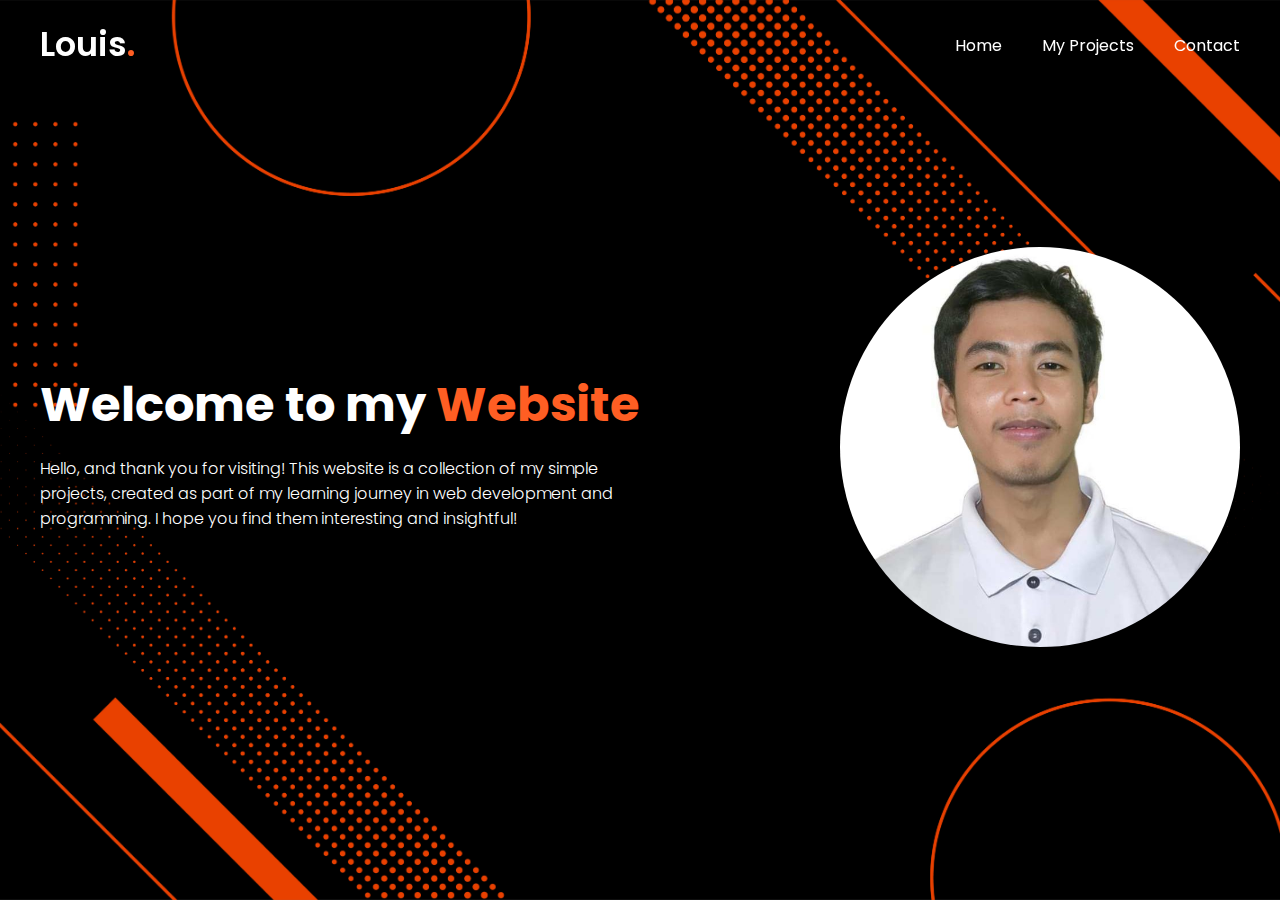
<file: index.html>
<!DOCTYPE html>
<html lang="en">

<head>
   <meta charset="UTF-8">
   <meta name="viewport" content="width=device-width, initial-scale=1.0">
   <title>My Portfolio</title>
   <link rel="stylesheet" href="./css_styles/styles.css">
   <link rel="stylesheet"
      href="https://fonts.googleapis.com/css2?family=Material+Symbols+Outlined:opsz,wght,FILL,GRAD@24,400,0,0">
</head>

<body>
   <header>
      <nav class="navbar">
         <a href="#" class="logo">Louis<span>.</span></a>
         <ul class="menu-links">
            <span id="close-menu-button" class="material-symbols-outlined">close</span>
            <li><a href="#">Home</a></li>
            <li><a href="projects_html/my_projects.html">My Projects</a></li>
            <li><a href="projects_html/contact_form.html">Contact</a></li>
         </ul>
         <span id="menu-button" class="material-symbols-outlined">menu</span>
      </nav>
   </header>

   <section class="hero-section">
      <div class="content">
         <h1>Welcome to my <span>Website</span></h1>
         <p>Hello, and thank you for visiting! This website is a collection of my simple projects, created as part of my
            learning journey in web development and programming. I hope you find them interesting and insightful!
         </p>
      </div>

      <div class="image-content">
         <img src="./images/my_picture.jpg" alt="Picture of myself." class="image">
      </div>
   </section>

   <script>
      const header = document.querySelector("header");
      const menuButton = document.querySelector("#menu-button");
      const closeMenuButton = document.querySelector("#close-menu-button");

      menuButton.addEventListener("click", () => {
         header.classList.toggle("show-mobile-menu")
      });

      closeMenuButton.addEventListener("click", () => {
         menuButton.click();
      });
   </script>
</body>

</html>
</file>
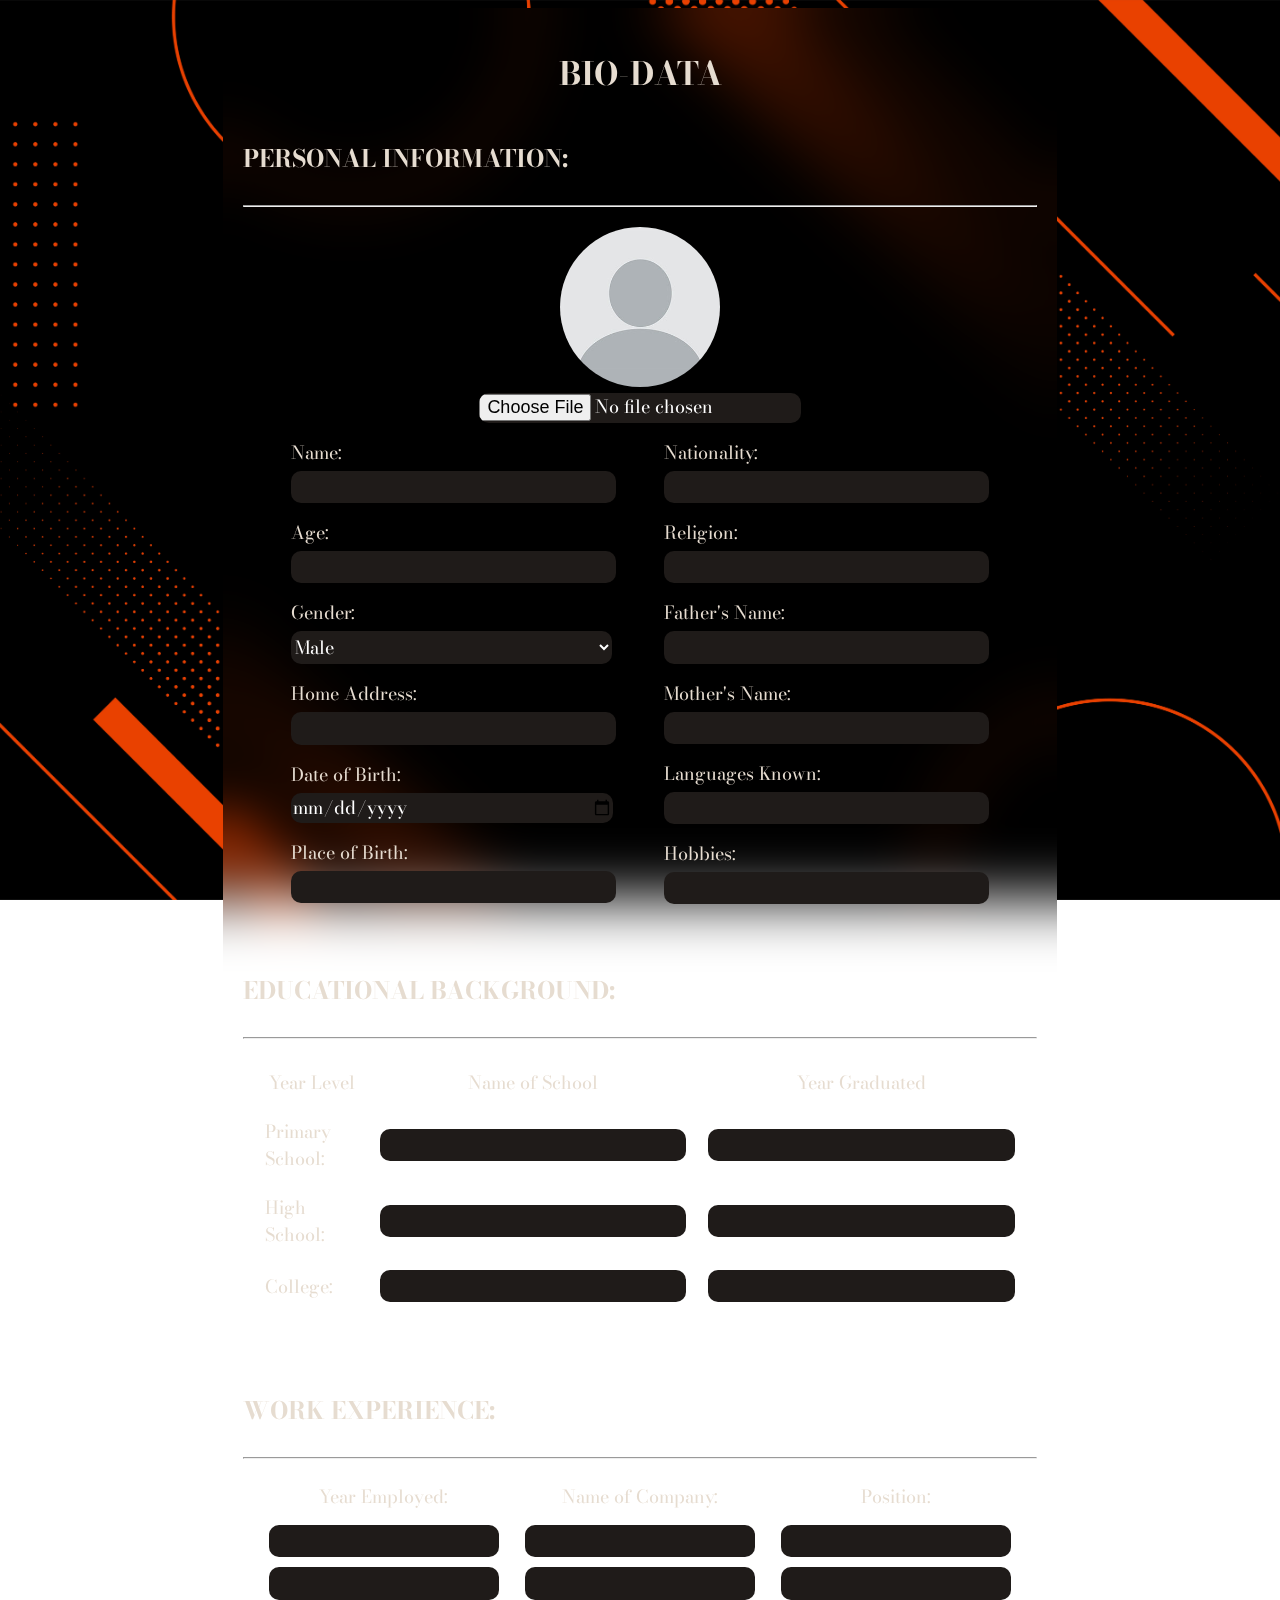
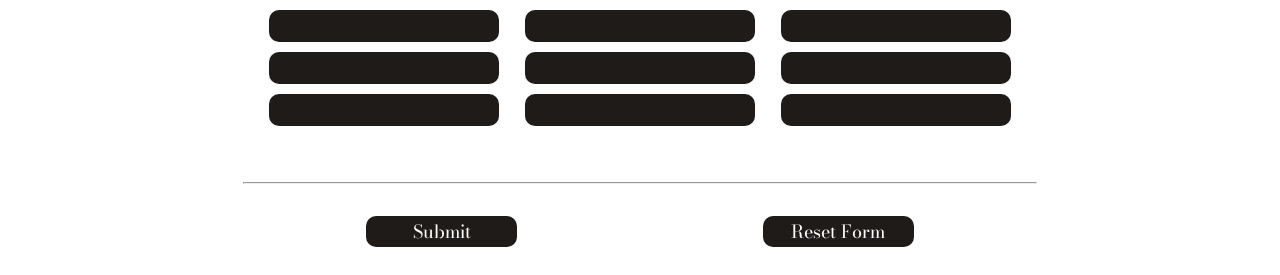
<file: projects_html/biodata.html>
<!DOCTYPE html>
<html lang="en">

<head>
   <meta charset="UTF-8">
   <meta name="viewport" content="width=device-width, initial-scale=1.0">
   <title>Simple Biodata</title>
   <link rel="stylesheet" href="../css_styles/biodatastyle.css">
   <link
      href="https://fonts.googleapis.com/css2?family=Bodoni+Moda:ital,opsz,wght@0,6..96,400..900;1,6..96,400..900&display=swap"
      rel="stylesheet">
</head>

<body>
   <div class="global-container">
      <h1 align="center">BIO-DATA</h1>

      <form>
         <!--Block for Personal Information-->
         <div class="container-1">
            <h2>PERSONAL INFORMATION:</h2>
            <hr>

            <div class="photo-submit">
               <label for="user-img"><img src="../images/default-profile-pic.jpg" alt="Dreamybull" id="current-profile"></label>
               <input type="file" name="user-img" id="user-img">
            </div>

            <div class="form-container-1">
               <div class="sub-container-1">
                  <label for="name">Name:</label>
                  <input type="text" name="name" id="name">

                  <label for="age">Age:</label>
                  <input type="number" name="age" id="age" min="0" max="99">

                  <label for="gender">Gender:</label>
                  <select name="gender" id="gender">
                     <option value="male">Male</option>
                     <option value="female">Female</option>
                     <option value="other">Other</option>
                     <option value="not-prefer">Prefer not to say</option>
                  </select>

                  <label for="address">Home Address:</label>
                  <input type="text" name="address" id="address">

                  <label for="birth-date">Date of Birth:</label>
                  <input type="date" name="birth-date" id="birth-date">

                  <label for="birth-place">Place of Birth:</label>
                  <input type="text" name="birth-place" id="birth-place">
               </div>

               <div class="sub-container-1">
                  <label for="nationality">Nationality:</label>
                  <input type="text" name="nationality" id="nationality">

                  <label for="religion">Religion:</label>
                  <input type="text" name="religion" id="religion">

                  <label for="fname">Father's Name:</label>
                  <input type="text" name="fname" id="fname">

                  <label for="mname">Mother's Name:</label>
                  <input type="text" name="mname" id="mname">

                  <label for="languages">Languages Known:</label>
                  <input type="text" name="languages" id="languages">

                  <label for="hobbies">Hobbies:</label>
                  <input type="text" name="hobbies" id="hobbies">
               </div>
            </div>
         </div>

         <br>
         <br>

         <!--Block for Educational Background-->
         <div class="container-2">
            <h2>EDUCATIONAL BACKGROUND:</h2>
            <hr>

            <div class="form-container-2">
               <table>
                  <tr class="first_tr" align="center">
                     <td>Year Level</td>
                     <td>Name of School</td>
                     <td>Year Graduated</td>
                  </tr>

                  <tr>
                     <td>
                        <label>Primary School:</label>
                     </td>
                     <td><input type="text" name="elemschool" id="elemschool"></td>
                     <td><input type="text" name="elem-year" id="elem-year"></td>
                  </tr>

                  <tr>
                     <td>
                        <label>High School:</label>
                     </td>
                     <td><input type="text" name="highschool" id="highschool"></td>
                     <td><input type="text" name="high-year" id="high-year"></td>
                  </tr>

                  <tr>
                     <td>College:</td>
                     <td><input type="text" name="college" id="college"></td>
                     <td><input type="text" name="college-year" id="college-year"></td>
                  </tr>
               </table>
            </div>
         </div>

         <br>
         <br>

         <!--Block for Work Experience-->
         <div class="container-3">
            <h2>WORK EXPERIENCE:</h2>
            <hr>

            <div class="form-container-3">
               <div class="sub-container-3">
                  <label>Year Employed:</label>
                  <input type="text">
                  <input type="text">
                  <input type="text">
                  <input type="text">
                  <input type="text">
               </div>

               <div class="sub-container-3">
                  <label for="">Name of Company:</label>
                  <input type="text">
                  <input type="text">
                  <input type="text">
                  <input type="text">
                  <input type="text">
               </div>

               <div class="sub-container-3">
                  <label for="">Position:</label>
                  <input type="text">
                  <input type="text">
                  <input type="text">
                  <input type="text">
                  <input type="text">
               </div>
            </div>
         </div>

         <br>
         <br>
         <hr>
         <br>

         <div class="submit-reset">
            <div>
               <input type="submit" value="Submit">
            </div>
            <div>
               <input type="reset" value="Reset Form">
            </div>
         </div>
      </form>

   </div>

   <script>
      let profile_pic = document.getElementById("current-profile");
      let user_img = document.getElementById("user-img");

      user_img.onchange = function () {
         profile_pic.src = URL.createObjectURL(user_img.files[0])
      }
   </script>
</body>

</html>
</file>
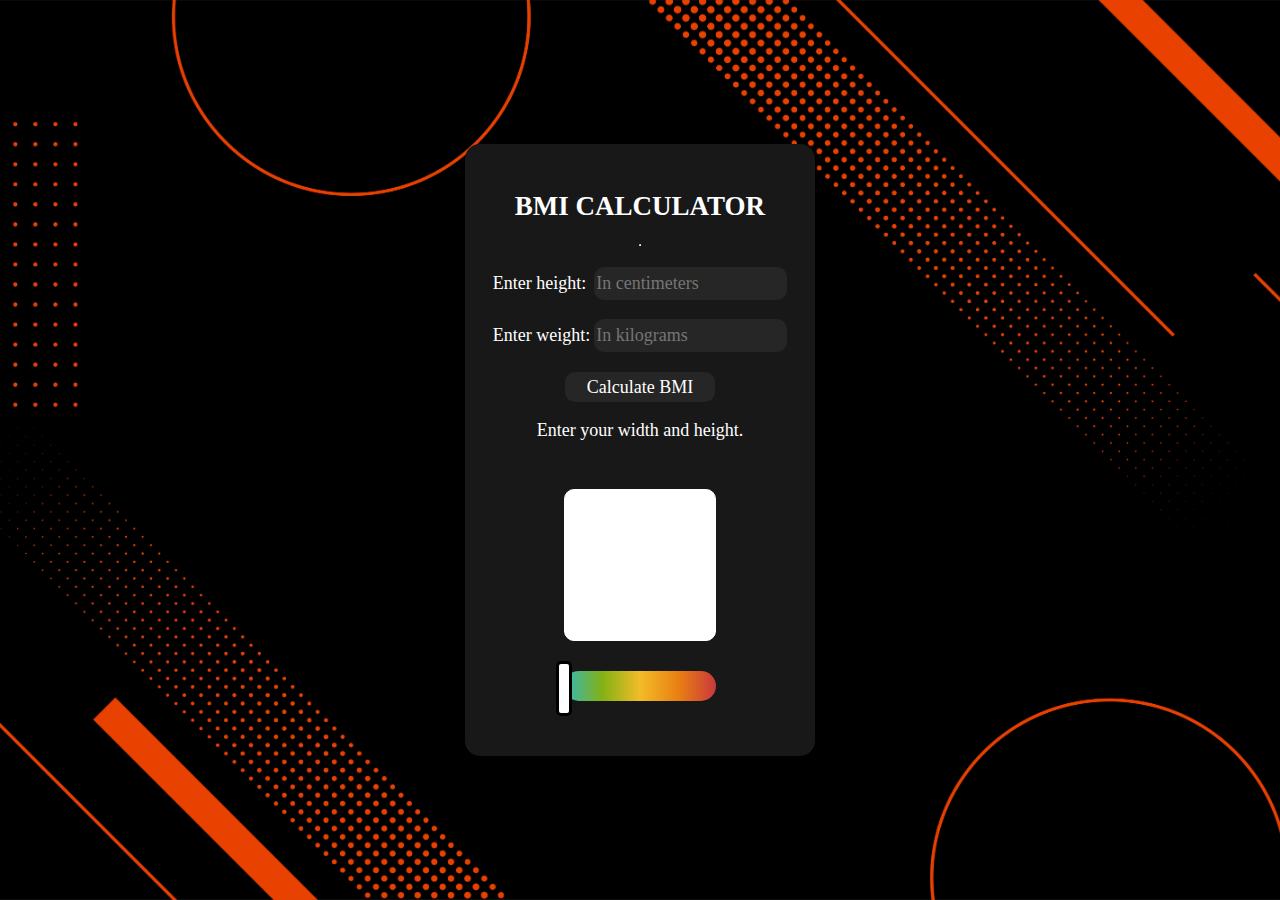
<file: projects_html/BMI_Calculator.html>
<!DOCTYPE html>
<html lang="en">

<head>
   <meta charset="UTF-8">
   <meta name="viewport" content="width=device-width, initial-scale=1.0">
   <title>BMI Calculator</title>
   <link rel="stylesheet" href="../css_styles/BMI_Calculator_style.css">
</head>

<body>
   <div class="BMI-Calculator">
      <h2>BMI CALCULATOR</h2>
      <hr>
      <div>
         <table>
            <tr class="user-height-row">
               <td><label for="user-height">Enter height:</label></td>
               <td><input type="text" id="user-height" placeholder="In centimeters"></td>
            </tr>

            <tr class="user-weight-row">
               <td><label for="user-weight">Enter weight:</label></td>
               <td><input type="text" id="user-weight" placeholder="In kilograms"></td>
            </tr>
         </table>
      </div>
      <div class="output-section">
         <button onclick="calculate_bmi()">Calculate BMI</button>
         <p id="result">Enter your width and height.</p>
      </div>
      <div class="scale-container">
         <div class="image-placeholder" id="image-placeholder">
            <p>No Image</p>
         </div>
         <div id="scale">
            <div id="pointer"></div>
         </div>
      </div>
   </div>

   <script>
      function calculate_bmi() {
         let category = "";
         let imagePath = "";
         let heightInput = document.getElementById("user-height").value;
         let weightInput = document.getElementById("user-weight").value;

         if (heightInput.trim() === "" || weightInput.trim() === "") {
            document.getElementById("result").textContent = "Please enter both height and weight.";
            return;
         }

         let height = parseFloat(heightInput) / 100;
         let weight = parseFloat(weightInput);

         if (isNaN(height) || isNaN(weight)) {
            document.getElementById("result").textContent = "Invalid input. Please enter numeric values.";
            return;
         }

         let result = weight / (height * height);

         if (result > 40) {
            category = "Very Obese";
            imagePath = "../images/bmi_weight_class_img/very-obese.jpg";
         }
         else if (result > 30) {
            category = "Obese";
            imagePath = "../images/bmi_weight_class_img/obese.jpg";
         } else if (result > 25) {
            category = "Overweight";
            imagePath = "../images/bmi_weight_class_img/over-weight.jpg"
         } else if (result > 18.5) {
            category = "Normal Weight";
            imagePath = "../images/bmi_weight_class_img/normal-weight.jpg"
         } else {
            category = "Underweight";
            imagePath = "../images/bmi_weight_class_img/under-weight.jpg";
         }

         document.getElementById("result").textContent = `Your BMI is: ${result.toFixed(2)}, ${category}.`;

         let scaleWidth = document.getElementById("scale").offsetWidth;
         let position;

         if (result <= 18.5) {
            position = (result / 18.5) * 0.25 * scaleWidth;
         } else if (result <= 25) {
            position = 0.25 * scaleWidth + ((result - 18.5) / (25 - 18.5)) * 0.25 * scaleWidth;
         } else if (result <= 30) {
            position = 0.5 * scaleWidth + ((result - 25) / (30 - 25)) * 0.25 * scaleWidth;
         } else {
            position = 0.75 * scaleWidth + Math.min(((result - 30) / 10) * 0.25 * scaleWidth, 0.25 * scaleWidth);
         }

         document.getElementById("pointer").style.left = `${position}px`;

         let imagePlaceholder = document.getElementById("image-placeholder");
         imagePlaceholder.innerHTML = imagePath
            ? `<img src="${imagePath}" alt="${category}">`
            : "<p>No Image</p>";
      }
   </script>
</body>

</html>
</file>
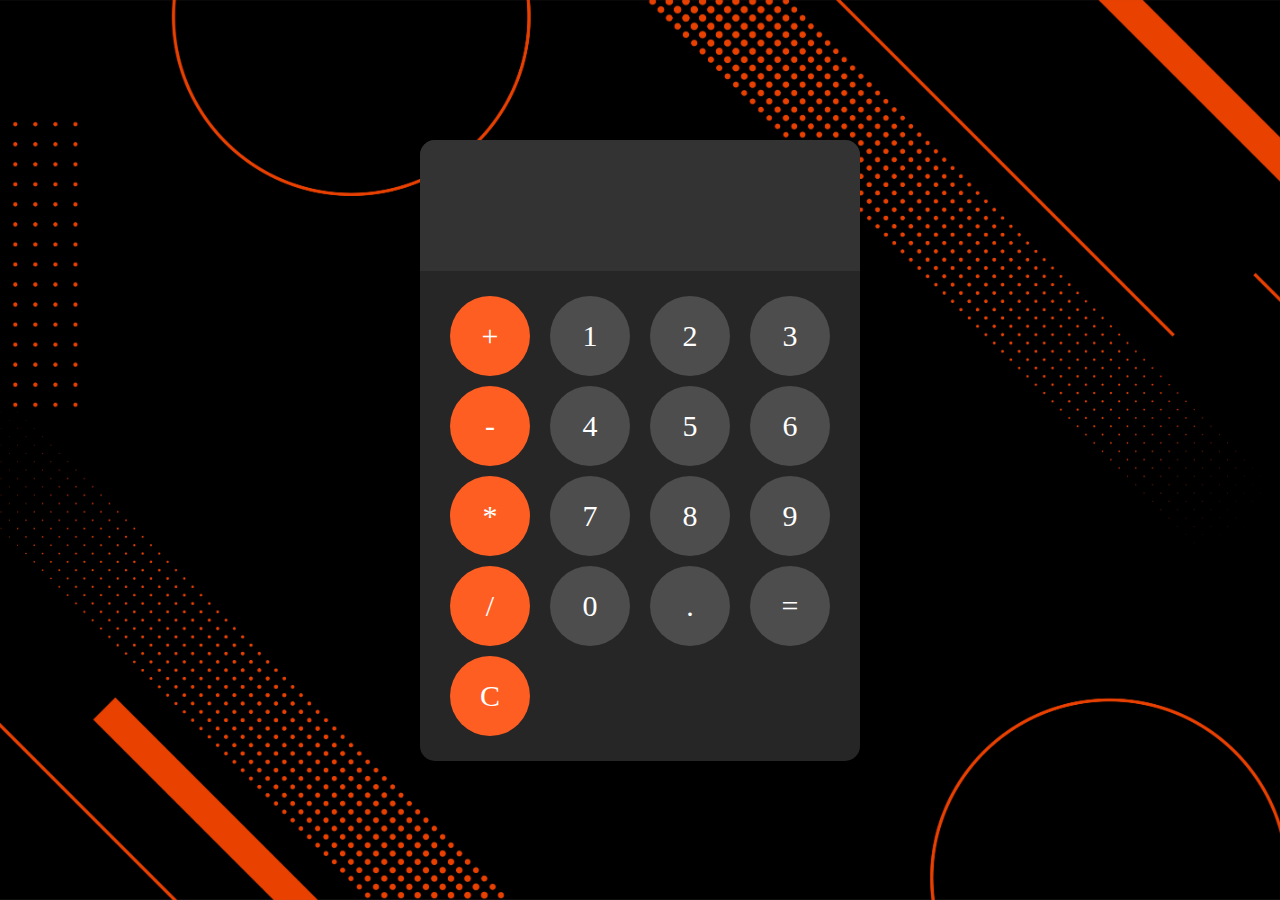
<file: projects_html/Calculator.html>
<!DOCTYPE html>
<html lang="en">

<head>
   <meta charset="UTF-8">
   <meta name="viewport" content="width=device-width, initial-scale=1.0">
   <title>Document</title>
   <link rel="stylesheet" href="../css_styles/Calculator_style.css">
</head>

<body>
   <div id="calculator">
      <input id="display" readonly>
      <div id="keys">
         <button class="operator-button" onclick="appendToDisplay('+')">+</button>
         <button onclick="appendToDisplay('1')">1</button>
         <button onclick="appendToDisplay('2')">2</button>
         <button onclick="appendToDisplay('3')">3</button>
         <button class="operator-button" onclick="appendToDisplay('-')">-</button>
         <button onclick="appendToDisplay('4')">4</button>
         <button onclick="appendToDisplay('5')">5</button>
         <button onclick="appendToDisplay('6')">6</button>
         <button class="operator-button" onclick="appendToDisplay('*')">*</button>
         <button onclick="appendToDisplay('7')">7</button>
         <button onclick="appendToDisplay('8')">8</button>
         <button onclick="appendToDisplay('9')">9</button>
         <button class="operator-button" onclick="appendToDisplay('/')">/</button>
         <button onclick="appendToDisplay('0')">0</button>
         <button onclick="appendToDisplay('.')">.</button>
         <button onclick="calculate()">=</button>
         <button class="operator-button" onclick="clearDisplay()">C</button>
      </div>
   </div>

   <script src="../javascript_files/Calculator_script.js"></script>
</body>

</html>
</file>
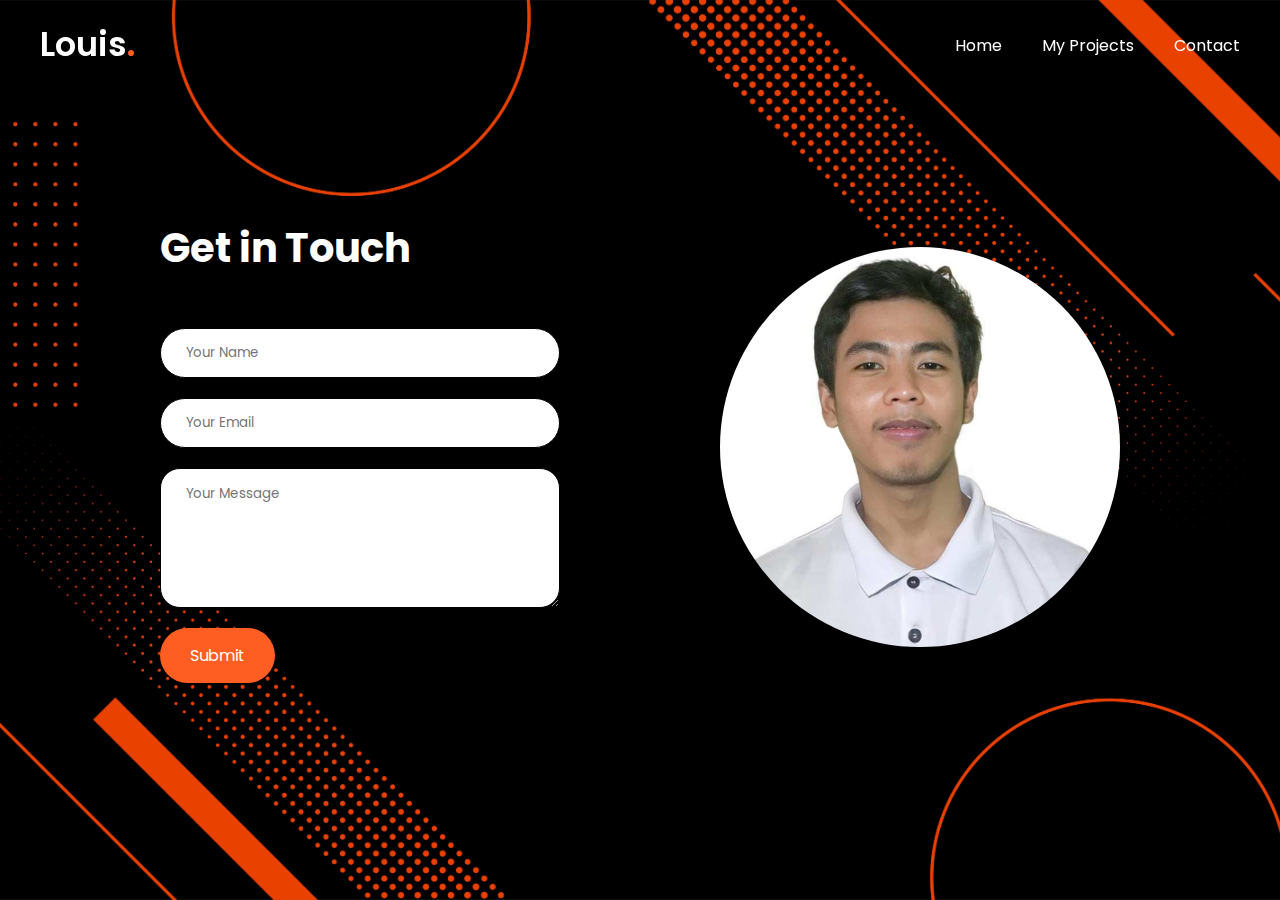
<file: projects_html/contact_form.html>
<!DOCTYPE html>
<html lang="en">

<head>
   <meta charset="UTF-8">
   <meta name="viewport" content="width=device-width, initial-scale=1.0">
   <title>Contact Form</title>
   <link rel="stylesheet" href="../css_styles/styles.css">
   <link rel="stylesheet" href="../css_styles/contact_form_style.css">
   <link rel="stylesheet"
      href="https://fonts.googleapis.com/css2?family=Material+Symbols+Outlined:opsz,wght,FILL,GRAD@24,400,0,0">
</head>

<body>
   <header>
      <nav class="navbar">
         <a href="#" class="logo">Louis<span>.</span></a>
         <ul class="menu-links">
            <span id="close-menu-button" class="material-symbols-outlined">close</span>
            <li><a href="../index.html">Home</a></li>
            <li><a href="my_projects.html">My Projects</a></li>
            <li><a href="#">Contact</a></li>
         </ul>
         <span id="menu-button" class="material-symbols-outlined">menu</span>
      </nav>
   </header>

   <div class="contact-container">
      <form action="https://api.web3forms.com/submit" method="POST" class="contact-left">
         <div class="contact-left-title">
            <h2>Get in Touch</h2>
            <hr>
         </div>
         <input type="hidden" name="access_key" value="18e42f97-ed3e-4335-8d33-9e559b865d44">
         <input type="text" name="name" placeholder="Your Name" class="contact-input" required>
         <input type="email" name="email" placeholder="Your Email" class="contact-input" required>
         <textarea name="message" placeholder="Your Message" class="contact-input" required></textarea>
         <button type="submit">Submit</button>
      </form>
      <div class="image-content">
         <img src="../images/my_picture.jpg" alt="Picture of myself." class="image">
      </div>
   </div>

   <script>
      const header = document.querySelector("header");
      const menuButton = document.querySelector("#menu-button");
      const closeMenuButton = document.querySelector("#close-menu-button");

      menuButton.addEventListener("click", () => {
         header.classList.toggle("show-mobile-menu")
      });

      closeMenuButton.addEventListener("click", () => {
         menuButton.click();
      });
   </script>
</body>

</html>
</file>
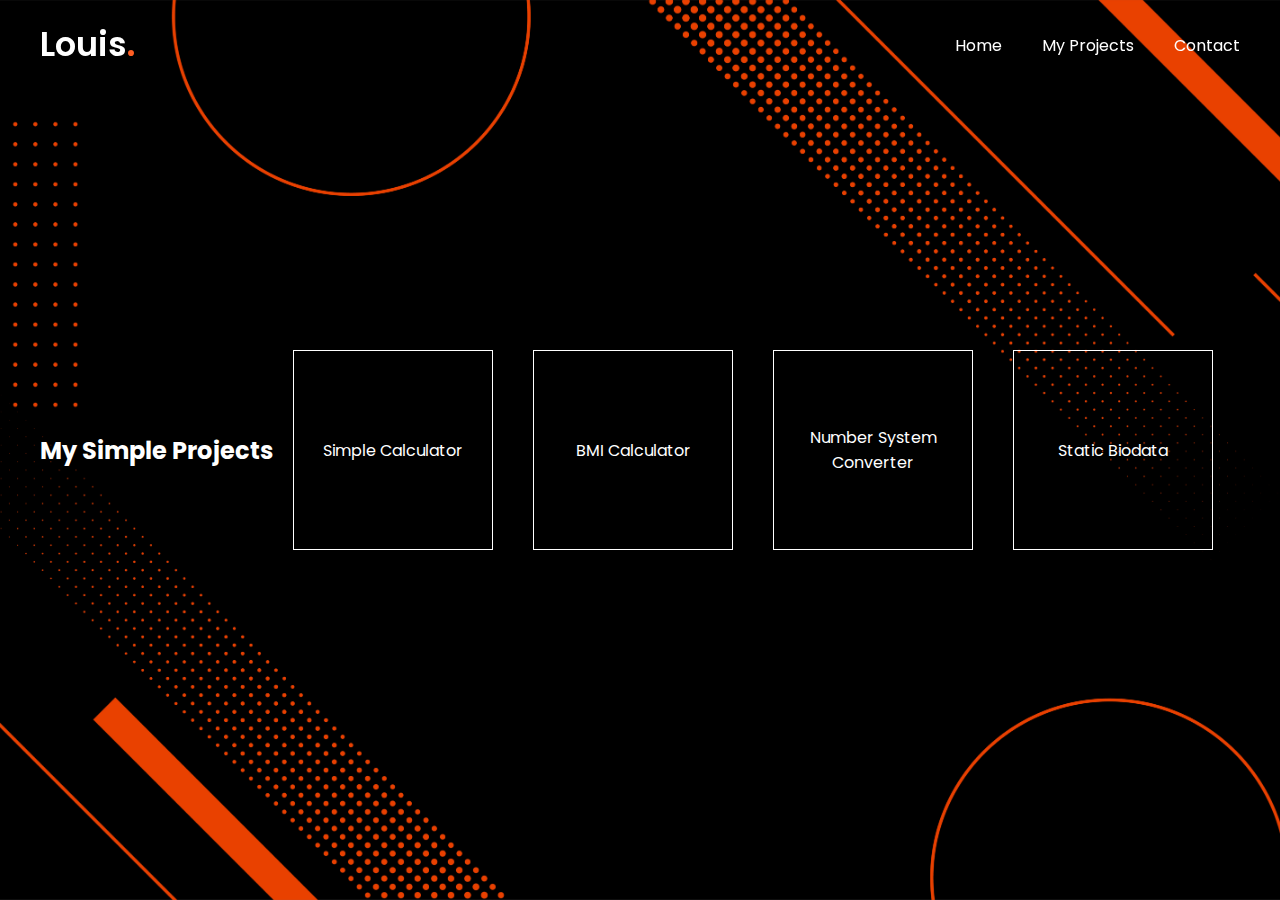
<file: projects_html/my_projects.html>
<!DOCTYPE html>
<html lang="en">

<head>
   <meta charset="UTF-8">
   <meta name="viewport" content="width=device-width, initial-scale=1.0">
   <title>My Projects</title>
   <link rel="stylesheet" href="../css_styles/styles.css">
   <link rel="stylesheet" href="../css_styles/my_projects.css">
   <link rel="stylesheet"
      href="https://fonts.googleapis.com/css2?family=Material+Symbols+Outlined:opsz,wght,FILL,GRAD@24,400,0,0">
</head>

<body>
   <header>
      <nav class="navbar">
         <a href="#" class="logo">Louis<span>.</span></a>
         <ul class="menu-links">
            <span id="close-menu-button" class="material-symbols-outlined">close</span>
            <li><a href="../index.html">Home</a></li>
            <li><a href="#">My Projects</a></li>
            <li><a href="contact_form.html">Contact</a></li>
         </ul>
         <span id="menu-button" class="material-symbols-outlined">menu</span>
      </nav>
   </header>

   <section class="projects-section">
      <h2>My Simple Projects</h2>
      <div class="sub-div-1">
         <a href="Calculator.html" target="_blank">
            <div class="projects">
               <p>Simple Calculator</p>
            </div>
         </a>
         <a href="BMI_Calculator.html" target="_blank">
            <div class="projects">
               <p>BMI Calculator</p>
            </div>
         </a>
         <a href="number_converter.html" target="_blank">
            <div class="projects">
               <p>Number System Converter</p>
            </div>
         </a>
         <a href="biodata.html" target="_blank">
            <div class="projects">
               <p>Static Biodata</p>
            </div>
         </a>
      </div>
   </section>

   <script>
      const header = document.querySelector("header");
      const menuButton = document.querySelector("#menu-button");
      const closeMenuButton = document.querySelector("#close-menu-button");

      menuButton.addEventListener("click", () => {
         header.classList.toggle("show-mobile-menu")
      });

      closeMenuButton.addEventListener("click", () => {
         menuButton.click();
      });
   </script>
</body>

</html>
</file>
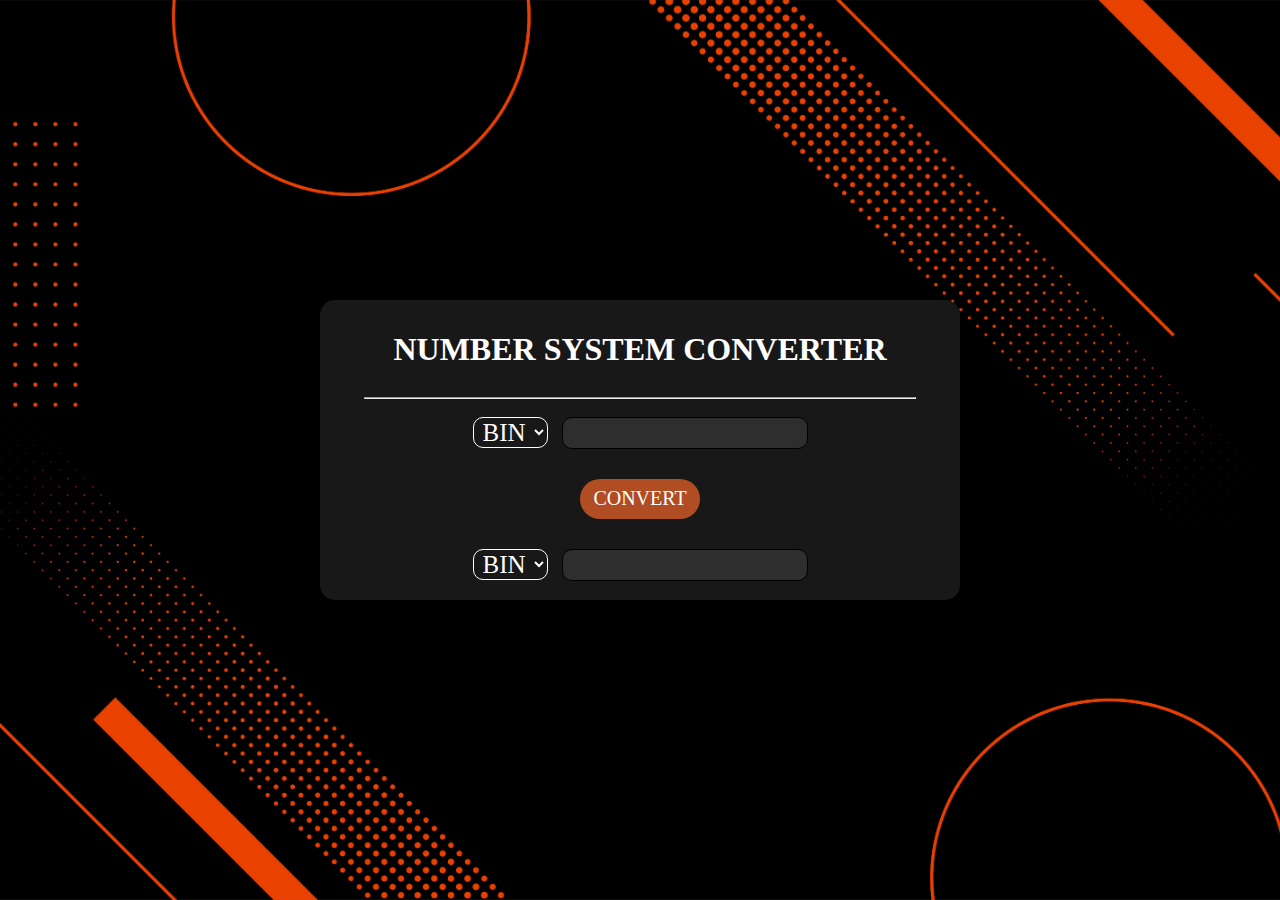
<file: projects_html/number_converter.html>
<!DOCTYPE html>
<html lang="en">

<head>
   <meta charset="UTF-8">
   <meta name="viewport" content="width=device-width, initial-scale=1.0">
   <title>Number System Converter</title>
   <link rel="stylesheet" href="../css_styles/number_converter.css">
</head>

<body>
   <div class="number-converter-container">
      <h1>NUMBER SYSTEM CONVERTER</h1>
      <hr>
      <div>
         <select class="input-type-class" id="input-type-id">
            <option value="input-binary">BIN</option>
            <option value="input-octal">OCT</option>
            <option value="input-decimal">DEC</option>
            <option value="input-hexadecimal">HEX</option>
         </select>
         <input class="input-number-class" id="input-number-id">
      </div>

      <button class="convert-button" onclick="convert_number()">CONVERT</button>

      <div>
         <select class="output-type-class" id="output-type-id">
            <option value="output-binary">BIN</option>
            <option value="output-octal">OCT</option>
            <option value="output-decimal">DEC</option>
            <option value="output-hexadecimal">HEX</option>
         </select>
         <input class="output-number-class" id="output-number-id" disabled>
      </div>
   </div>

   <script src="../javascript_files/number_converter.js"></script>
</body>

</html>
</file>
<file: css_styles/styles.css>
@import url('https://fonts.googleapis.com/css2?family=Poppins:wght@300;400;500;600;700&display=swap');

* {
   margin: 0;
   padding: 0;
   box-sizing: border-box;
   font-family: 'Poppins', sans-serif;
}

body {
   height: 100vh;
   background: url("../images/SL-043021-42650-20.jpg");
   background-position: center;
   background-size: cover;
}

header {
   position: fixed;
   top: 0;
   left: 0;
   width: 100%;
   padding: 20px;
}

header .navbar {
   display: flex;
   align-items: center;
   justify-content: space-between;
   max-width: 1200px;
   margin: 0 auto;
}

.navbar .logo {
   color: #ffffff;
   font-size: 2.1rem;
   font-weight: 600;
}

.navbar .logo span {
   color: #ff5e23;
}

.navbar .menu-links {
   display: flex;
   gap: 40px;
   list-style-type: none;
}

.navbar a {
   color: #ffffff;
   text-decoration: none;
   transition: 0.2s ease;
}

.navbar a:hover {
   color: #ff5e23;
}

.hero-section {
   height: 100vh;
   display: flex;
   align-items: center;
   margin: 0 auto;
   max-width: 1200px;
}

.hero-section .content {
   color: #ffffff;
   width: 100%;
   max-width: 1200px;
   margin: 0 auto;
}

.hero-section .content h1 {
   font-size: 3rem;
   max-width: 600px;
}

.hero-section .content span {
   color: #ff5e23;
}

.hero-section .content p {
   font-weight: 300;
   margin-top: 15px;
   max-width: 600px;
}

.hero-section .content button {
   background: #ffffff;
   outline: none;
   border: none;
   font-size: 1rem;
   font-weight: 500;
   margin-top: 38px;
   padding: 12px 30px;
   border-radius: 30px;
   cursor: pointer;
   transition: 0.2s ease;
}

.hero-section .content button:hover {
   background: #ff5e23;
   color: #ffffff;
}

.image-content {
   position: relative;
   max-width: 400px;
   text-align: center;
}

.image-content .image {
   width: 100%;
   height: auto;
   border-radius: 50%;
}

#menu-button {
   display: none;
   color: #ffffff;
   cursor: pointer;
}

#close-menu-button {
   display: none;
   position: absolute;
   right: 20px;
   top: 20px;
   cursor: pointer;
}

@media screen and (max-width: 900px) {

   #menu-button,
   #close-menu-button {
      display: block;
   }

   .navbar .menu-links {
      position: fixed;
      left: -260px;
      top: 0;
      flex-direction: column;
      width: 260px;
      height: 100vh;
      background: #ffffff;
      padding: 70px 40px 0;
      transition: left 0.15s ease;
   }

   header.show-mobile-menu .navbar .menu-links {
      left: 0;
   }

   .navbar a {
      color: #000000;
   }

   .hero-section .content {
      text-align: center;
   }

   .hero-section .content:is(h1, p) {
      max-width: 100%;
   }

   .hero-section .content h1 {
      font-size: 2.3rem;
      line-height: 60px;
   }

   .hero-section .content button {
      padding: 9px 18px;
   }

   .image-content {
      display: none;
   }
}
</file>
<file: css_styles/biodatastyle.css>
body {
   background-image: url("../images/SL-043021-42650-20.jpg");
   background-attachment: fixed;
   background-position: center;
   background-repeat: no-repeat;
   background-size: cover;
   color: #e6dcd0;
   font-family: "Bodoni Moda";
}

.global-container {
   width: 210mm;
   background: transparent;
   backdrop-filter: blur(30px);
   margin: auto;
   border-radius: 30px;
   padding: 20px;
}

h2 {
   display: inline-block;
   transition: 0.3s;
}

h2:hover {
   color: #d45c27;
}

.container-1 input {
   width: 85mm;
   height: 8mm;
   color: #ffffff;
   background-color: #1f1b19;
   border-radius: 10px;
   border: none;
   font-size: 18px;
   font-family: "Bodoni Moda";
   transition: 0.3s;
}

.container-1 select {
   width: 85mm;
   height: 8.7mm;
   color: #ffffff;
   background-color: #1f1b19;
   border-radius: 10px;
   border: none;
   font-size: 18px;
   font-family: "Bodoni Moda";
   transition: 0.3s;
}

.form-container-1 {
   display: flex;
   justify-content: space-evenly;
   font-size: 18px;
}

.form-container-1 label {
   display: block;
   margin-top: 1rem;
   margin-bottom: 5px;
   transition: 0.3s;
}


.photo-submit {
   margin-top: 20px;
   display: flex;
   flex-direction: column;
   align-items: center;
}

.photo-submit img {
   width: 160px;
   height: 160px;
   border-radius: 50%;
}


.container-2 input {
   width: 80mm;
   height: 8mm;
   color: #ffffff;
   background-color: #1f1b19;
   border-radius: 10px;
   border: none;
   font-size: 18px;
   font-family: "Bodoni Moda";
   transition: 0.3s;
}

.form-container-2 label {
   transition: 0.3s;
}

.first_tr td:hover {
   transition: 0.3s;
}

.first_tr td:hover {
   color: #d45c27;
}

label:hover {
   color: #d45c27;
}

input:hover,
select:hover {
   background-color: #332e32;
}

table,
tr,
td {
   font-size: 18px;
   padding: 10px;
}

.container-3 input {
   width: 60mm;
   height: 8mm;
   color: #ffffff;
   background-color: #1f1b19;
   border-radius: 10px;
   border: none;
   font-size: 18px;
   font-family: "Bodoni Moda";
   transition: 0.3s;
}

.container-3 label {
   display: block;
   margin-top: 1rem;
   margin-bottom: 5px;
   font-size: 18px;
   transition: 0.3s;
}

.form-container-3 {
   display: flex;
   justify-content: space-evenly;

}

.sub-container-3 {
   display: flex;
   flex-direction: column;
   align-items: center;
   gap: 10px;
}

.container-3 input:hover {
   background-color: #332e32;
}

.submit-reset {
   display: flex;
   justify-content: space-around;
}

.submit-reset input {
   width: 40mm;
   height: 8mm;
   color: #ffffff;
   background-color: #1f1b19;
   border-radius: 10px;
   border: none;
   font-size: 18px;
   font-family: "Bodoni Moda";
   transition: 0.3s;
}

.submit-reset input:hover {
   background-color: #332e32;
   box-shadow: 0 0 10px #fff, 0 0 20px #d45c27, 0 0 30px #d45c27, 0 0 40px #d45c27;
}
</file>
<file: css_styles/BMI_Calculator_style.css>
* {
   font-family: 'Times New Roman', Times, serif;
}

body {
   height: 100vh;
   background: url("../images/SL-043021-42650-20.jpg");
   background-position: center;
   background-size: cover;
   margin: 0;
   display: flex;
   align-items: center;
   justify-content: center;
}

.BMI-Calculator {
   background-color: #181818;
   border-radius: 15px;
   color: white;
   max-width: 500px;
   overflow: hidden;
   padding: 25px;
   font-size: 18px;
   align-items: center;
   align-content: center;
   justify-content: center;
   justify-items: center;
}

.BMI-Calculator tr {
   height: 50px;
}

.BMI-Calculator input {
   background-color: hsl(0, 0%, 15%);
   color: #ffffff;
   width: 50mm;
   height: 8mm;
   border: none;
   border-radius: 10px;
   font-size: 18px;
}

.BMI-Calculator div {
   margin: 10px 0px 10px 0px;
}

.BMI-Calculator .output-section {
   display: flex;
   flex-direction: column;
   align-items: center;
}

.BMI-Calculator .output-section button {
   font-size: 18px;
   width: 150px;
   height: 30px;
   color: #ffffff;
   background-color: hsl(0, 0%, 15%);
   border-radius: 10px;
   border: none;
   font-size: 18px;
   cursor: pointer;
}

.BMI-Calculator .scale-container {
   display: flex;
   flex-direction: column;
   align-items: center;
   margin-top: 20px;
}

.BMI-Calculator #scale {
   position: relative;
   width: 100%;
   max-width: 400px;
   height: 30px;
   background: linear-gradient(to right, #33b8bf, #82b115, #f2bc28, #e98013, #c9383b);
   border-radius: 15px;
   margin: 20px 0;
}

.BMI-Calculator #pointer {
   position: absolute;
   top: -20px;
   width: 10px;
   height: 49px;
   background: #ffffff;
   border-radius: 5px;
   border: solid black;
   transform: translateX(-50%);
}

.BMI-Calculator #output {
   margin-top: 10px;
   font-weight: bold;
}

.BMI-Calculator .image-placeholder {
   width: 150px;
   height: 150px;
   border: 1px solid #ffffff;
   background: #ffffff;
   display: flex;
   align-items: center;
   justify-content: center;
   overflow: hidden;
   border-radius: 10px;
}

.BMI-Calculator .image-placeholder img {
   width: 150px;
   height: 150px;
}
</file>
<file: css_styles/Calculator_style.css>
* {
   font-family: 'Times New Roman', Times, serif;
}

body {
   height: 100vh;
   background: url("../images/SL-043021-42650-20.jpg");
   background-position: center;
   background-size: cover;
   margin: 0;
   display: flex;
   align-items: center;
   justify-content: center;
}

#calculator {
   background-color: hsl(0, 0%, 15%);
   border-radius: 15px;
   color: white;
   max-width: 450px;
   overflow: hidden;
}

#display {
   width: 100%;
   max-width: 400px;
   background-color: hsl(0, 0%, 20%);
   border: none;
   color: rgb(255, 255, 255);
   font-size: 5rem;
   padding: 20px;
   text-align: left;
}

#keys {
   display: grid;
   gap: 10px;
   grid-template-columns: repeat(4, 1fr);
   justify-items: center;
   padding: 25px;
}

button {
   width: 80px;
   height: 80px;
   background-color: hsl(0, 0%, 30%);
   border: none;
   border-radius: 50%;
   color: rgb(255, 255, 255);
   cursor: pointer;
   font-size: 30px;
   transition: 0.1s;
}

button:hover {
   background-color: hsl(0, 0%, 40%);
}

button:active {
   background-color: hsl(0, 0%, 50%);
}

.operator-button {
   background-color: hsl(16, 100%, 56.9%);
}


.operator-button:hover {
   background-color: hsl(16, 100%, 61.9%);
}

.operator-button:active {
   background-color: hsl(16, 100%, 66.9%);
}
</file>
<file: css_styles/contact_form_style.css>
@import url('https://fonts.googleapis.com/css2?family=Poppins:wght@300;400;500;600;700&display=swap');

* {
   padding: 0px;
   margin: 0px;
   box-sizing: border-box;
   font-family: 'Poppins', sans-serif;
}

.contact-container {
   height: 100vh;
   display: flex;
   align-items: center;
   justify-content: space-evenly;
}

.contact-left {
   display: flex;
   flex-direction: column;
   align-items: start;
   gap: 20px;
}

.contact-left-title h2 {
   color: #ffffff;
   font-weight: 600px;
   font-size: 40px;
   margin-bottom: 5px;
}

.contact-left-title hr {
   border: none;
   width: 120px;
   height: 5px;
   background-color: #000000;
   border-radius: 10px;
   margin-bottom: 20px;
}

.contact-input {
   width: 400px;
   height: 50px;
   border: 1px solid black;
   outline: none;
   padding-left: 25px;
   font-weight: 500px;
   border-radius: 50px;
   transition: 0.2s ease;
}

.contact-left textarea {
   height: 140px;
   padding-top: 15px;
   border-radius: 20px;
}

.contact-left button {
   display: flex;
   align-items: center;
   padding: 15px 30px;
   font-size: 16px;
   color: #ffffff;
   gap: 10px;
   border: none;
   border-radius: 50px;
   cursor: pointer;
   background: #ff5e23;
}

.contact-input:focus {
   border: 3px solid #ff5e23;
}

.contact-left button:active {
   background: #ff9a76;
}
</file>
<file: css_styles/my_projects.css>
@import url('https://fonts.googleapis.com/css2?family=Poppins:wght@300;400;500;600;700&display=swap');

* {
   padding: 0px;
   margin: 0px;
   box-sizing: border-box;
   font-family: 'Poppins', sans-serif;
}

.projects-section {
   display: flex;
   align-items: center;
   color: #ffffff;
   height: 100vh;
   margin: 0 auto;
   max-width: 1200px;
}

.projects-section .sub-div-1 {
   display: flex;
   flex-wrap: wrap;
}

.projects-section .sub-div-1 a {
   color: #ffffff;
   text-decoration: none;
}

.projects-section .sub-div-1 .projects {
   width: 200px;
   height: 200px;
   margin: 20px;
   border: 1px solid #ffffff;
   text-align: center;
   align-content: center;
   transition: 0.3s ease;
}

.projects-section .sub-div-1 .projects:hover {
   transform: scale(1.05);
   box-shadow: 0px 0px 25px 5px #ff5e23;
}

@media screen and (max-width: 600px) {
   .projects-section {
      text-align: center;
   }

   .projects-section .sub-div-1 .projects {
      width: 100px;
      height: 100px;
      margin: 20px;
      font-size: 10px;
      border: 1px solid #ffffff;
      text-align: center;
      align-content: center;
      transition: 0.3s ease;
   }
}
</file>
<file: css_styles/number_converter.css>
* {
   font-family: 'Times New Roman', Times, serif;
}

body {
   height: 100vh;
   background: url("../images/SL-043021-42650-20.jpg");
   background-position: center;
   background-size: cover;
   margin: 0;
   display: flex;
   align-items: center;
   justify-content: center;
}

hr {
   width: 550px;
}

.number-converter-container {
   padding: 0px 20px 0px 20px;
   width: 600px;
   height: 300px;
   background-color: #181818;
   border-radius: 15px;
   color: white;
   max-width: 1000px;
   overflow: hidden;
   display: flex;
   flex-direction: column;
   align-items: center;
   justify-content: center;
}

.number-converter-container div {
   margin: 10px;
}

.number-converter-container .input-type-class {
   background-color: #181818;
   color: #ffffff;
   border: 1px solid #ffffff;
   border-radius: 10px;
   font-size: 25px;
   margin-right: 10px;
   transition: 0.2s ease;
   text-align: center;
   width: 75px;
}

.number-converter-container .input-number-class {
   background-color: #2e2e2e;
   border: 1px solid #000000;
   border-radius: 10px;
   color: #ffffff;
   font-size: 25px;
   transition: 0.2s ease;
   width: 240px;
}

.number-converter-container .convert-button {
   background-color: #b14d22;
   border: none;
   border-radius: 20px;
   color: #ffffff;
   cursor: pointer;
   font-size: 20px;
   height: 40px;
   margin: 20px;
   text-align: center;
   transition: 0.2s ease;
   width: 120px;
}

.number-converter-container .output-type-class {
   background-color: #181818;
   color: #ffffff;
   border: 1px solid #ffffff;
   border-radius: 10px;
   font-size: 25px;
   margin-right: 10px;
   transition: 0.2s ease;
   text-align: center;
   width: 75px;
}

.number-converter-container .output-number-class {
   background-color: #2e2e2e;
   border: 1px solid #000000;
   border-radius: 10px;
   color: #ffffff;
   font-size: 25px;
   transition: 0.2s ease;
   width: 240px;
}

.number-converter-container .input-type-class:hover,
.input-number-class:hover {
   background-color: #3f3f3f;
}

.number-converter-container .convert-button:hover {
   background-color: #df632e;
}

.number-converter-container .convert-button:active {
   background-color: rgb(245, 111, 53);
}

.number-converter-container .output-type-class:hover,
.output-number-class:hover {
   background-color: #3f3f3f;
}
</file>
